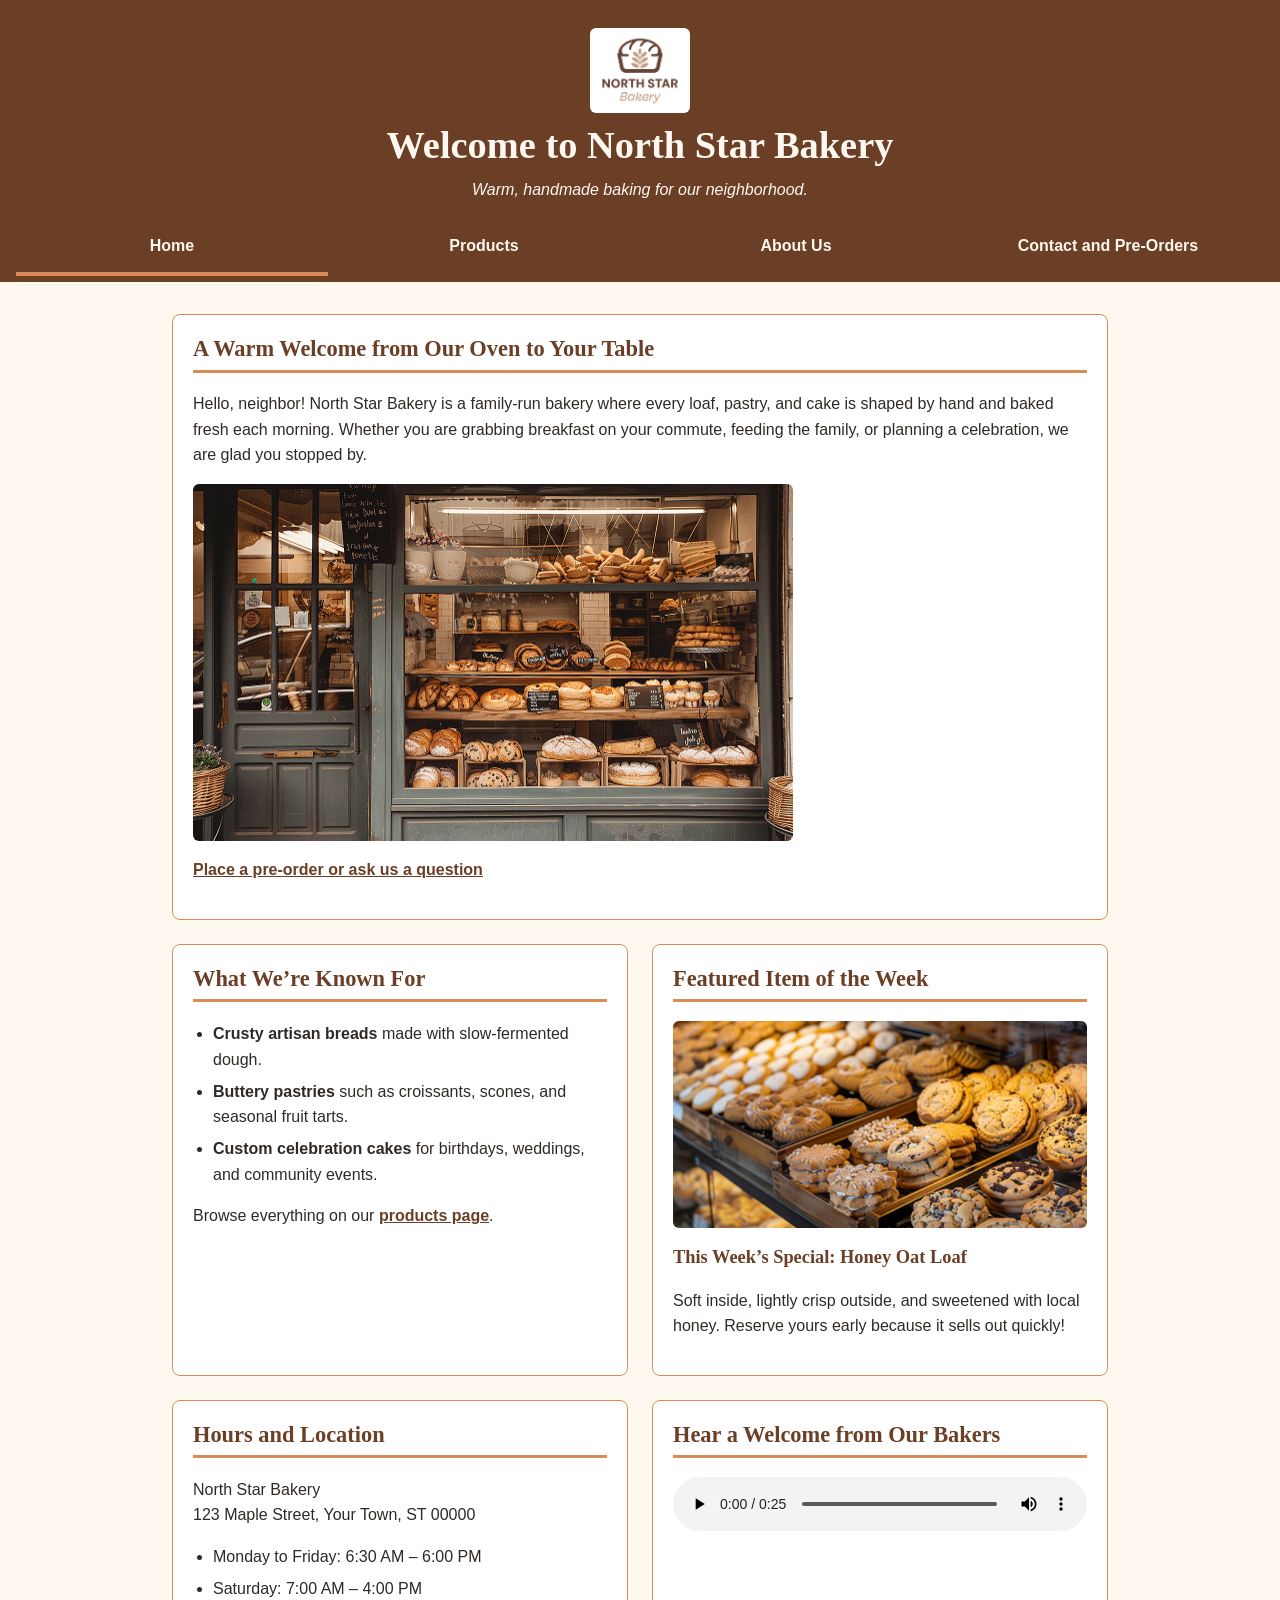
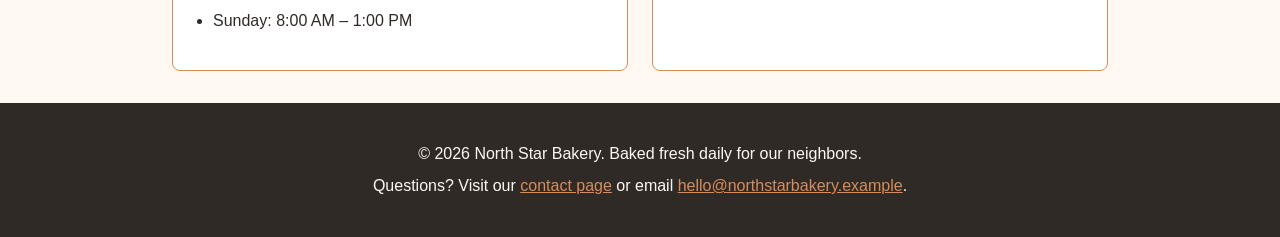
<file: index.html>
<!DOCTYPE html>
<html lang="en">
<head>
  <meta charset="UTF-8">
  <meta name="viewport" content="width=device-width, initial-scale=1.0">
  <meta name="description" content="North Star Bakery is a neighborhood bakery offering handmade breads, pastries, and cakes. Pre-order today.">
  <title>North Star Bakery | Home</title>
  <link rel="stylesheet" href="styles.css">
</head>
<body>
  <header>
    <img src="bakery-logo.png" alt="North Star Bakery logo" width="120">
    <h1>Welcome to North Star Bakery</h1>
    <p>Warm, handmade baking for our neighborhood.</p>
    <nav aria-label="Main navigation">
      <ul>
        <li><a href="index.html" aria-current="page">Home</a></li>
        <li><a href="products.html">Products</a></li>
        <li><a href="about.html">About Us</a></li>
        <li><a href="contact.html">Contact and Pre-Orders</a></li>
      </ul>
    </nav>
  </header>

  <main>
    <section>
      <h2>A Warm Welcome from Our Oven to Your Table</h2>
      <p>Hello, neighbor! North Star Bakery is a family-run bakery where every loaf, pastry, and cake is shaped by hand and baked fresh each morning. Whether you are grabbing breakfast on your commute, feeding the family, or planning a celebration, we are glad you stopped by.</p>
      <img src="bakery-storefront.png" alt="The North Star Bakery storefront with a welcoming window display of fresh bread and a hanging sign above the door" width="600">
      <p><a href="contact.html">Place a pre-order or ask us a question</a></p>
    </section>

    <section>
      <h2>What We&rsquo;re Known For</h2>
      <ul>
        <li><strong>Crusty artisan breads</strong> made with slow-fermented dough.</li>
        <li><strong>Buttery pastries</strong> such as croissants, scones, and seasonal fruit tarts.</li>
        <li><strong>Custom celebration cakes</strong> for birthdays, weddings, and community events.</li>
      </ul>
      <p>Browse everything on our <a href="products.html">products page</a>.</p>
    </section>

    <section>
      <h2>Featured Item of the Week</h2>
      <picture>
        <source media="(min-width: 800px)" srcset="bakery-feature-large.png">
        <source media="(max-width: 799px)" srcset="bakery-feature-small.png">
        <img src="bakery-feature-small.png" alt="A freshly baked featured item of the week displayed on a wooden board at North Star Bakery" width="600">
      </picture>
      <h3>This Week&rsquo;s Special: Honey Oat Loaf</h3>
      <p>Soft inside, lightly crisp outside, and sweetened with local honey. Reserve yours early because it sells out quickly!</p>
    </section>

    <section>
      <h2>Hours and Location</h2>
      <address>
        North Star Bakery<br>
        123 Maple Street, Your Town, ST 00000
      </address>
      <ul>
        <li>Monday to Friday: 6:30 AM &ndash; 6:00 PM</li>
        <li>Saturday: 7:00 AM &ndash; 4:00 PM</li>
        <li>Sunday: 8:00 AM &ndash; 1:00 PM</li>
      </ul>
    </section>

    <section>
      <h2>Hear a Welcome from Our Bakers</h2>
      <audio controls>
        <source src="bakery-welcome.mp3" type="audio/mpeg">
        <p>Your browser does not support the audio element. This is a short welcome message from the North Star Bakery team, inviting you to stop by, try our fresh bread, and place a pre-order. <a href="bakery-welcome.mp3">Download the audio file</a>.</p>
      </audio>
    </section>
  </main>

  <footer>
    <p>&copy; 2026 North Star Bakery. Baked fresh daily for our neighbors.</p>
    <p>Questions? Visit our <a href="contact.html">contact page</a> or email <a href="mailto:hello@northstarbakery.example">hello@northstarbakery.example</a>.</p>
  </footer>
</body>
</html>
</file>
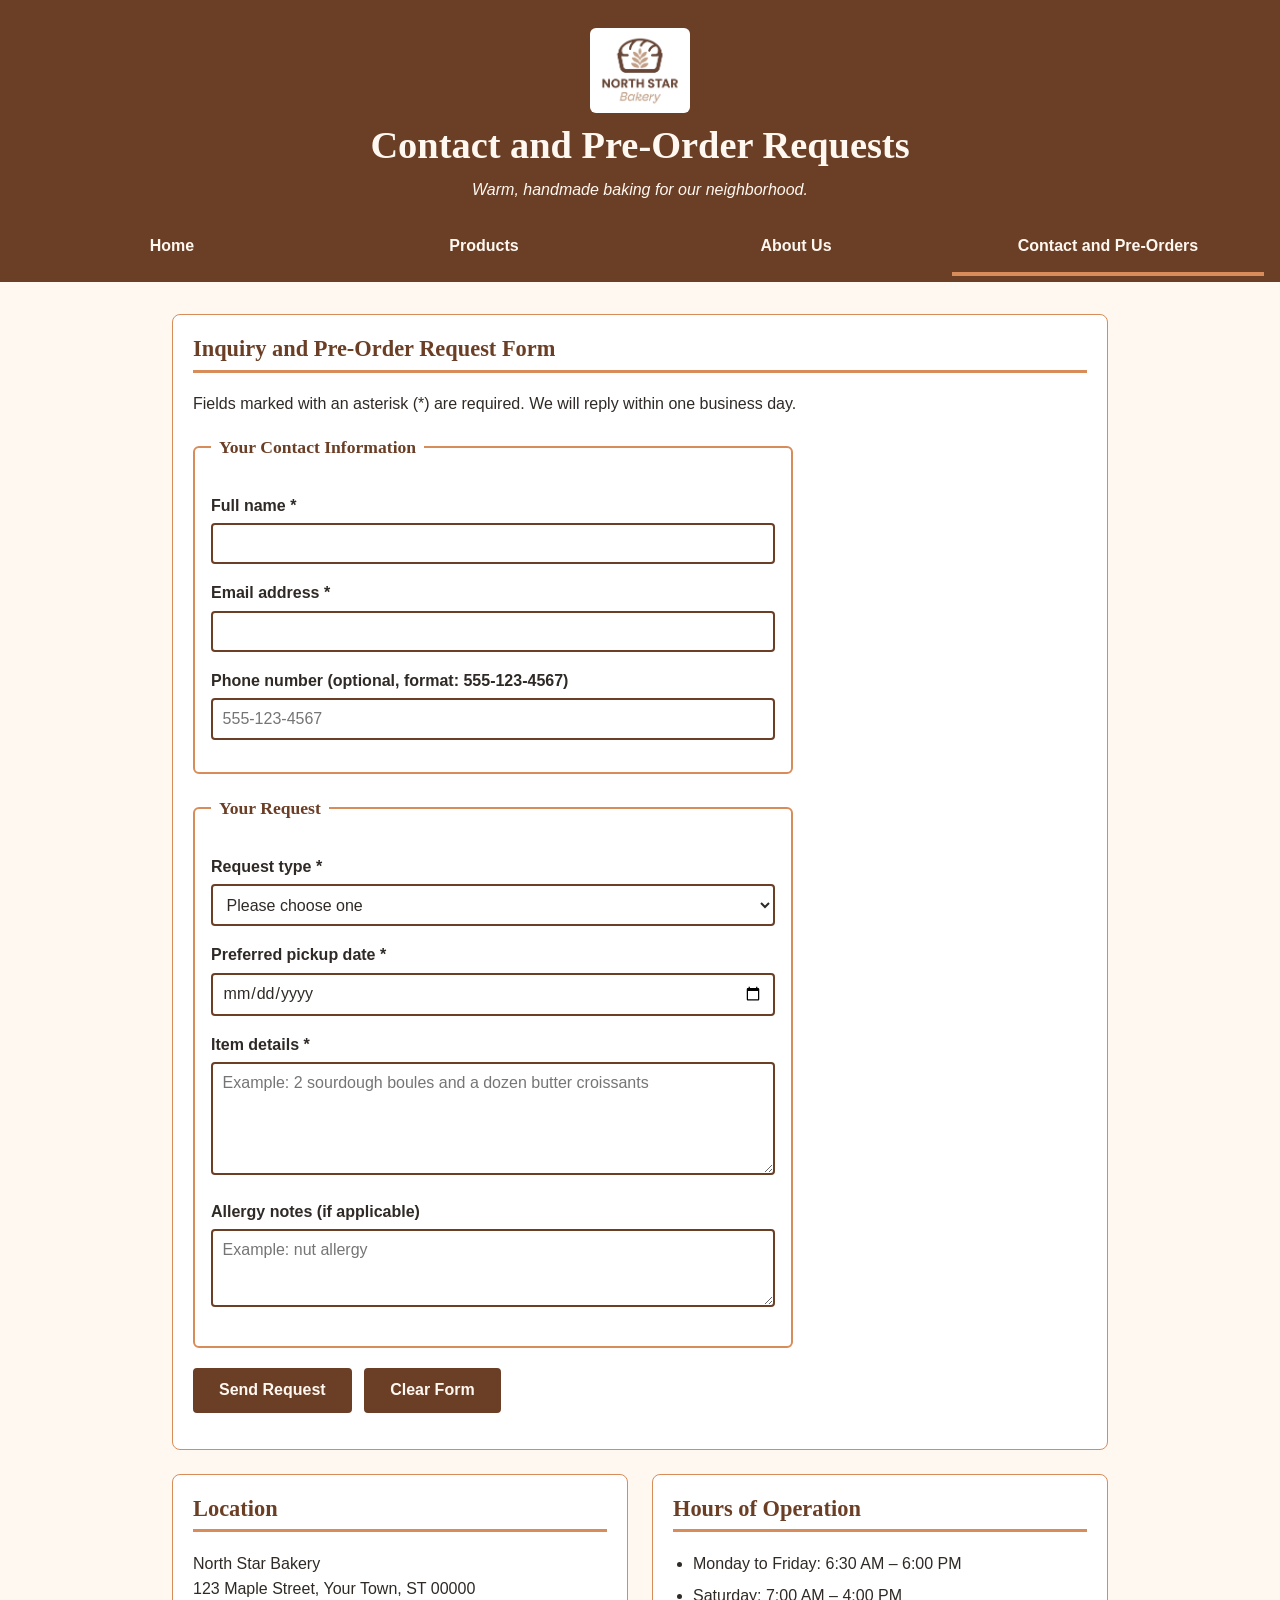
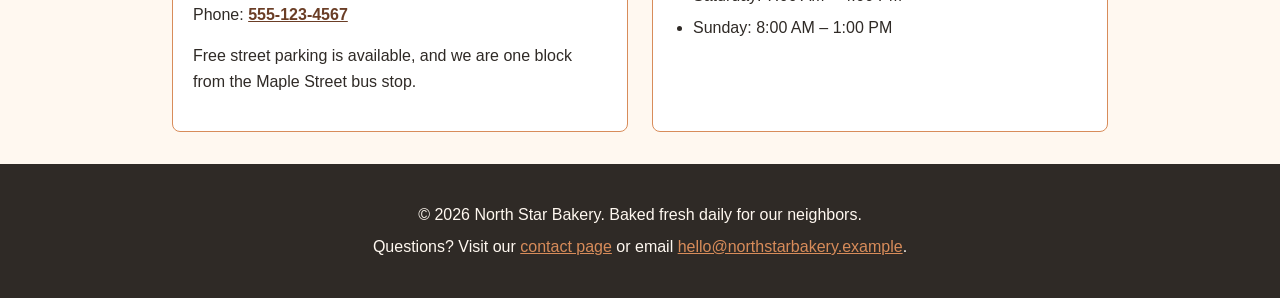
<file: contact.html>
<!DOCTYPE html>
<html lang="en">
<head>
  <meta charset="UTF-8">
  <meta name="viewport" content="width=device-width, initial-scale=1.0">
  <meta name="description" content="Send an inquiry or pre-order request to North Star Bakery. Find our hours and location.">
  <title>North Star Bakery | Contact and Pre-Orders</title>
  <link rel="stylesheet" href="styles.css">
  <script src="script.js" defer></script>
</head>
<body>
  <header>
    <img src="bakery-logo.png" alt="North Star Bakery logo" width="120">
    <h1>Contact and Pre-Order Requests</h1>
    <p>Warm, handmade baking for our neighborhood.</p>
    <nav aria-label="Main navigation">
      <ul>
        <li><a href="index.html">Home</a></li>
        <li><a href="products.html">Products</a></li>
        <li><a href="about.html">About Us</a></li>
        <li><a href="contact.html" aria-current="page">Contact and Pre-Orders</a></li>
      </ul>
    </nav>
  </header>

  <main>
    <section>
      <h2>Inquiry and Pre-Order Request Form</h2>
      <p>Fields marked with an asterisk (*) are required. We will reply within one business day.</p>

      <form action="#" method="post" id="preorder-form" novalidate>
        <fieldset>
          <legend>Your Contact Information</legend>

          <p>
            <label for="name">Full name *</label><br>
            <input type="text" id="name" name="name" required minlength="2" autocomplete="name">
          <span class="error-message" id="name-error"></span>
          </p>

          <p>
            <label for="email">Email address *</label><br>
            <input type="email" id="email" name="email" required autocomplete="email">
          <span class="error-message" id="email-error"></span>
          </p>

          <p>
            <label for="phone">Phone number (optional, format: 555-123-4567)</label><br>
            <input type="tel" id="phone" name="phone" pattern="[0-9]{3}-[0-9]{3}-[0-9]{4}" placeholder="555-123-4567" autocomplete="tel">
          <span class="error-message" id="phone-error"></span>
          </p>
        </fieldset>

        <fieldset>
          <legend>Your Request</legend>

          <p>
            <label for="request-type">Request type *</label><br>
            <select id="request-type" name="request_type" required>
              <option value="">Please choose one</option>
              <option value="preorder">Pre-order</option>
              <option value="general">General question</option>
              <option value="event">Event or catering inquiry</option>
            </select>
          <span class="error-message" id="request-type-error"></span>
          </p>

          <p>
            <label for="pickup-date">Preferred pickup date *</label><br>
            <input type="date" id="pickup-date" name="pickup_date" required>
          <span class="error-message" id="pickup-date-error"></span>
          </p>

          <p>
            <label for="item-details">Item details *</label><br>
            <textarea id="item-details" name="item_details" rows="5" cols="40" required minlength="10" maxlength="500" placeholder="Example: 2 sourdough boules and a dozen butter croissants"></textarea>
          <span class="error-message" id="item-details-error"></span>
          <span class="helper-text" id="list-note"></span>
          </p>

          <p>
            <label for="allergy-notes">Allergy notes (if applicable)</label><br>
            <textarea id="allergy-notes" name="allergy_notes" rows="3" cols="40" maxlength="300" placeholder="Example: nut allergy"></textarea>
          <span class="error-message" id="allergy-notes-error"></span>
          </p>
        </fieldset>

        <p>
          <button type="submit">Send Request</button>
          <button type="reset" id="reset-btn">Clear Form</button>
        </p>
        <div id="form-status" role="status" tabindex="-1"></div>
      </form>
    </section>

    <section>
      <h2>Location</h2>
      <address>
        North Star Bakery<br>
        123 Maple Street, Your Town, ST 00000<br>
        Phone: <a href="tel:5551234567">555-123-4567</a>
      </address>
      <p>Free street parking is available, and we are one block from the Maple Street bus stop.</p>
    </section>

    <section>
      <h2>Hours of Operation</h2>
      <ul>
        <li>Monday to Friday: 6:30 AM &ndash; 6:00 PM</li>
        <li>Saturday: 7:00 AM &ndash; 4:00 PM</li>
        <li>Sunday: 8:00 AM &ndash; 1:00 PM</li>
      </ul>
    </section>
  </main>

  <footer>
    <p>&copy; 2026 North Star Bakery. Baked fresh daily for our neighbors.</p>
    <p>Questions? Visit our <a href="contact.html">contact page</a> or email <a href="mailto:hello@northstarbakery.example">hello@northstarbakery.example</a>.</p>
  </footer>
</body>
</html>
</file>
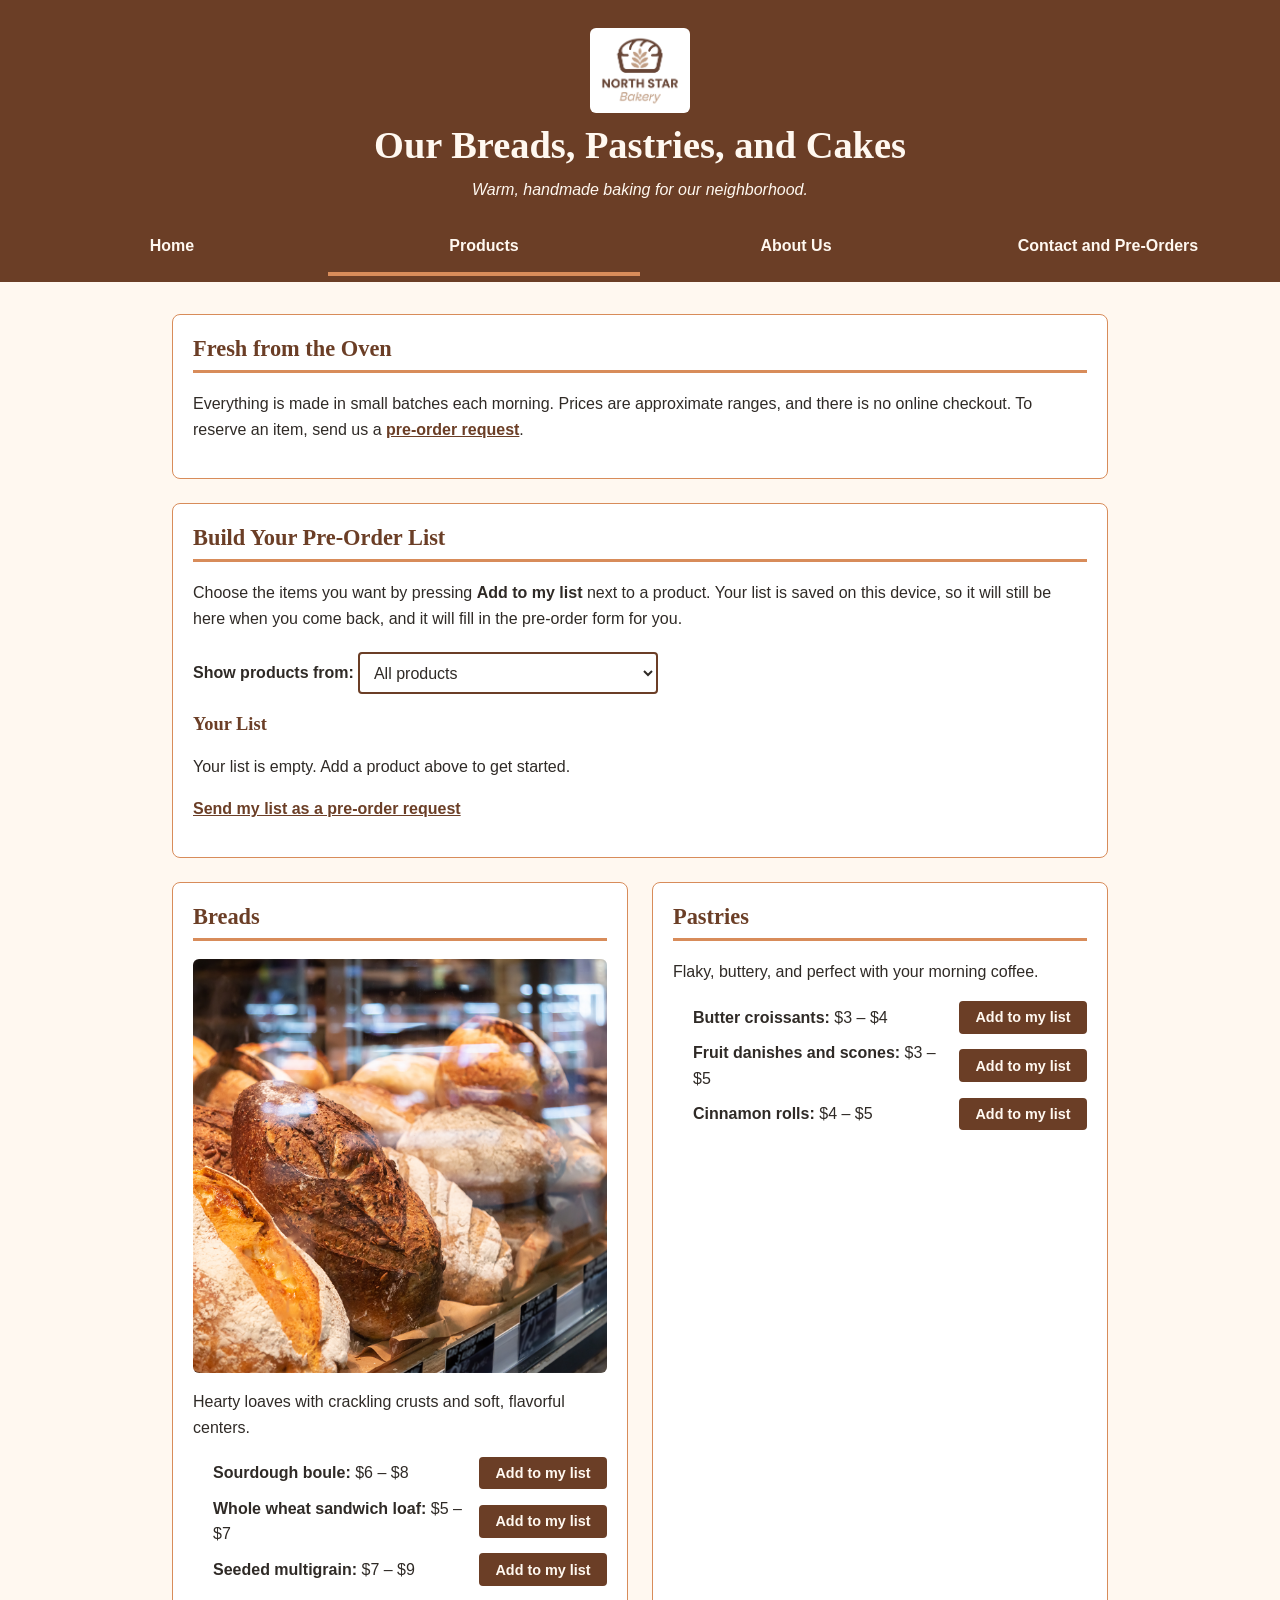
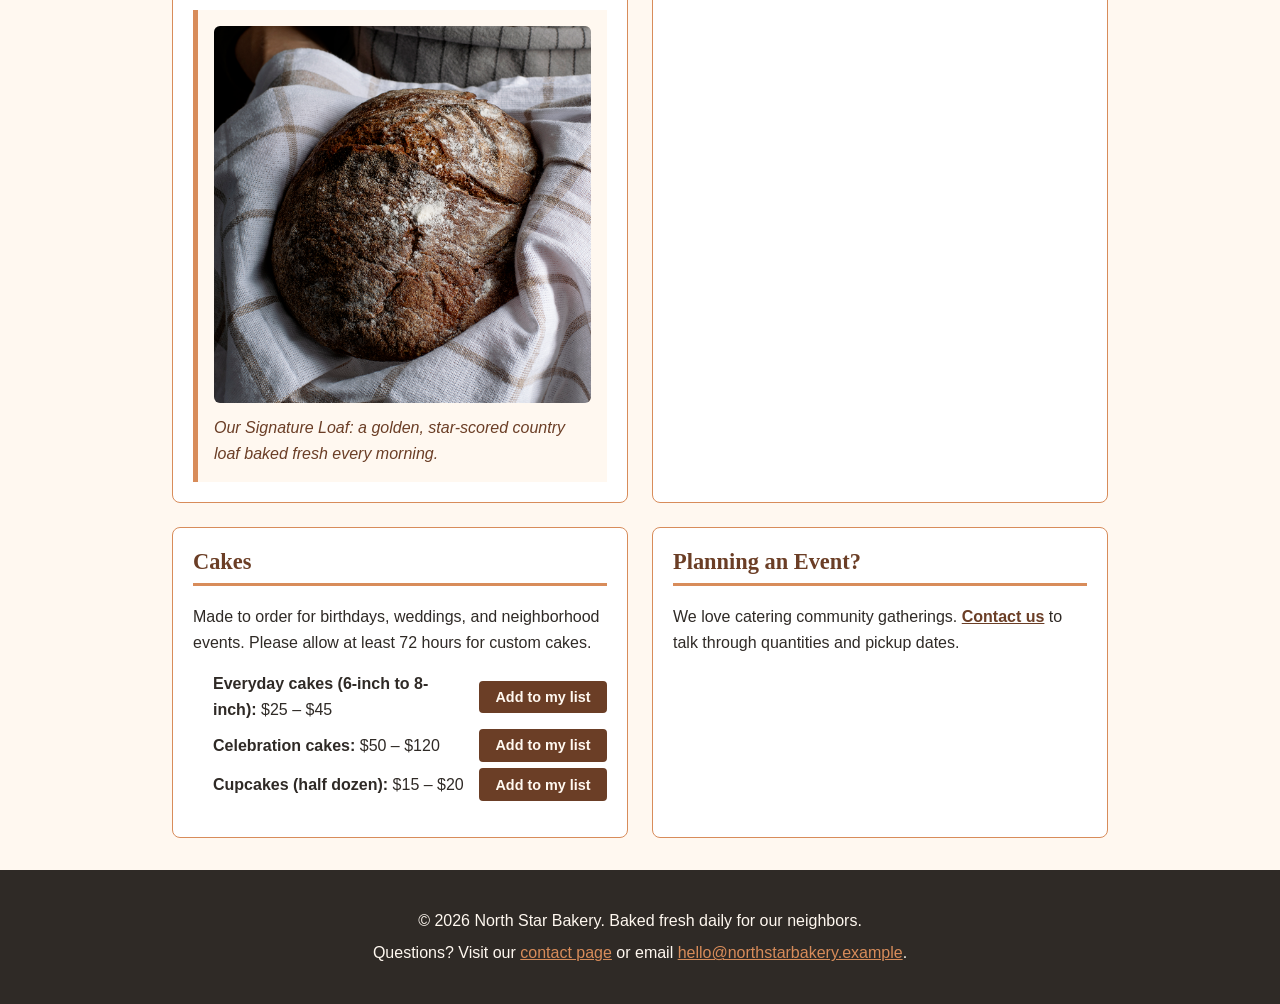
<file: products.html>
<!DOCTYPE html>
<html lang="en">
<head>
  <meta charset="UTF-8">
  <meta name="viewport" content="width=device-width, initial-scale=1.0">
  <meta name="description" content="Explore North Star Bakery breads, pastries, and cakes with pricing ranges.">
  <title>North Star Bakery | Products</title>
  <link rel="stylesheet" href="styles.css">
  <script src="script.js" defer></script>
</head>
<body>
  <header>
    <img src="bakery-logo.png" alt="North Star Bakery logo" width="120">
    <h1>Our Breads, Pastries, and Cakes</h1>
    <p>Warm, handmade baking for our neighborhood.</p>
    <nav aria-label="Main navigation">
      <ul>
        <li><a href="index.html">Home</a></li>
        <li><a href="products.html" aria-current="page">Products</a></li>
        <li><a href="about.html">About Us</a></li>
        <li><a href="contact.html">Contact and Pre-Orders</a></li>
      </ul>
    </nav>
  </header>

  <main>
    <section>
      <h2>Fresh from the Oven</h2>
      <p>Everything is made in small batches each morning. Prices are approximate ranges, and there is no online checkout. To reserve an item, send us a <a href="contact.html">pre-order request</a>.</p>
    </section>

    <section id="planner">
      <h2>Build Your Pre-Order List</h2>
      <p>Choose the items you want by pressing <strong>Add to my list</strong> next to a product. Your list is saved on this device, so it will still be here when you come back, and it will fill in the pre-order form for you.</p>
      <p>
        <label for="category-filter">Show products from:</label>
        <select id="category-filter" name="category_filter">
          <option value="all">All products</option>
          <option value="breads">Breads</option>
          <option value="pastries">Pastries</option>
          <option value="cakes">Cakes</option>
        </select>
      </p>
      <h3>Your List</h3>
      <p id="list-summary" aria-live="polite">Your list is empty.</p>
      <ul id="preorder-items"></ul>
      <p>
        <button type="button" id="clear-list">Clear list</button>
        <a href="contact.html">Send my list as a pre-order request</a>
      </p>
    </section>

    <section data-category="breads">
      <h2>Breads</h2>
      <img src="bakery-bread.png" alt="Several rustic loaves of freshly baked bread cooling on a wire rack" width="600">
      <p>Hearty loaves with crackling crusts and soft, flavorful centers.</p>
      <ul>
        <li data-id="sourdough-boule"><strong>Sourdough boule:</strong> $6 &ndash; $8</li>
        <li data-id="wheat-sandwich-loaf"><strong>Whole wheat sandwich loaf:</strong> $5 &ndash; $7</li>
        <li data-id="seeded-multigrain"><strong>Seeded multigrain:</strong> $7 &ndash; $9</li>
      </ul>

      <figure>
        <img src="bakery-signature-loaf.png" alt="The North Star signature loaf, golden brown with a scored star pattern on top" width="600">
        <figcaption>Our Signature Loaf: a golden, star-scored country loaf baked fresh every morning.</figcaption>
      </figure>
    </section>

    <section data-category="pastries">
      <h2>Pastries</h2>
      <p>Flaky, buttery, and perfect with your morning coffee.</p>
      <ul>
        <li data-id="butter-croissants"><strong>Butter croissants:</strong> $3 &ndash; $4</li>
        <li data-id="danishes-scones"><strong>Fruit danishes and scones:</strong> $3 &ndash; $5</li>
        <li data-id="cinnamon-rolls"><strong>Cinnamon rolls:</strong> $4 &ndash; $5</li>
      </ul>
    </section>

    <section data-category="cakes">
      <h2>Cakes</h2>
      <p>Made to order for birthdays, weddings, and neighborhood events. Please allow at least 72 hours for custom cakes.</p>
      <ul>
        <li data-id="everyday-cakes"><strong>Everyday cakes (6-inch to 8-inch):</strong> $25 &ndash; $45</li>
        <li data-id="celebration-cakes"><strong>Celebration cakes:</strong> $50 &ndash; $120</li>
        <li data-id="cupcakes"><strong>Cupcakes (half dozen):</strong> $15 &ndash; $20</li>
      </ul>
    </section>

    <section>
      <h2>Planning an Event?</h2>
      <p>We love catering community gatherings. <a href="contact.html">Contact us</a> to talk through quantities and pickup dates.</p>
    </section>
  </main>

  <footer>
    <p>&copy; 2026 North Star Bakery. Baked fresh daily for our neighbors.</p>
    <p>Questions? Visit our <a href="contact.html">contact page</a> or email <a href="mailto:hello@northstarbakery.example">hello@northstarbakery.example</a>.</p>
  </footer>
</body>
</html>
</file>
<file: styles.css>
/* North Star Bakery - Touchstone 3 stylesheet
   Colors (4 total):
   cream    #FFF8F0  page background
   brown    #6B3E26  header, headings, buttons
   peach    #D88C5A  accents, borders, hover
   charcoal #2F2A26  body text, footer
   Fonts (2 total): Georgia (headings), Arial (body)
   Approach: mobile-first. Base styles are for small screens,
   the media query at the bottom enlarges the layout. */

:root {
  --cream: #FFF8F0;
  --brown: #6B3E26;
  --peach: #D88C5A;
  --charcoal: #2F2A26;
}

* {
  box-sizing: border-box;
}

body {
  margin: 0;
  font-family: Arial, Helvetica, sans-serif;
  font-size: 1rem;
  line-height: 1.6;
  color: var(--charcoal);
  background-color: var(--cream);
}

/* ---------- Headings ---------- */
h1, h2, h3 {
  font-family: Georgia, "Times New Roman", serif;
  line-height: 1.25;
}

h1 {
  margin: 0.5rem 0;
  font-size: 1.75rem;
}

h2 {
  margin-top: 0;
  padding-bottom: 0.4rem;
  font-size: 1.4rem;
  color: var(--brown);
  border-bottom: 3px solid var(--peach);
}

h3 {
  font-size: 1.15rem;
  color: var(--brown);
}

/* ---------- Header and navigation ---------- */
header {
  padding: 1.25rem 1rem 0;
  text-align: center;
  color: var(--cream);
  background-color: var(--brown);
}

header img {
  max-width: 100px;
  height: auto;
  margin: 0 auto;
}

header p {
  margin: 0 0 1rem;
  font-style: italic;
}

nav ul {
  display: flex;
  flex-direction: column;
  margin: 0;
  padding: 0;
  list-style: none;
}

nav li {
  flex: 1;
}

nav a {
  display: block;
  padding: 0.85rem 1rem;
  font-weight: bold;
  text-align: center;
  text-decoration: none;
  color: var(--cream);
  border-top: 1px solid var(--peach);
}

nav a:hover,
nav a:focus {
  color: var(--charcoal);
  background-color: var(--peach);
}

nav a[aria-current="page"] {
  border-bottom: 4px solid var(--peach);
}

/* ---------- Main content ---------- */
main {
  display: flex;
  flex-direction: column;
  gap: 1.5rem;
  max-width: 1000px;
  margin: 0 auto;
  padding: 1.5rem 1rem;
}

main > section {
  padding: 1.25rem;
  background-color: #ffffff;
  border: 1px solid var(--peach);
  border-radius: 8px;
}

ul {
  padding-left: 1.25rem;
}

li {
  margin-bottom: 0.4rem;
}

main a {
  color: var(--brown);
  font-weight: bold;
}

main a:hover,
main a:focus {
  color: var(--charcoal);
  background-color: var(--peach);
}

address {
  margin-bottom: 1rem;
  font-style: normal;
}

/* ---------- Media ---------- */
img,
video {
  display: block;
  max-width: 100%;
  height: auto;
  border-radius: 6px;
}

audio {
  display: block;
  width: 100%;
}

figure {
  margin: 1.5rem 0 0;
  padding: 1rem;
  background-color: var(--cream);
  border-left: 5px solid var(--peach);
}

figcaption {
  margin-top: 0.75rem;
  font-style: italic;
  color: var(--brown);
}

/* ---------- Form ---------- */
form {
  max-width: 600px;
}

fieldset {
  margin: 0 0 1.25rem;
  padding: 1rem;
  border: 2px solid var(--peach);
  border-radius: 6px;
}

legend {
  padding: 0 0.5rem;
  font-family: Georgia, "Times New Roman", serif;
  font-size: 1.1rem;
  font-weight: bold;
  color: var(--brown);
}

label {
  font-weight: bold;
}

input,
select,
textarea {
  width: 100%;
  margin-top: 0.3rem;
  padding: 0.6rem;
  font-family: inherit;
  font-size: 1rem;
  color: var(--charcoal);
  background-color: #ffffff;
  border: 2px solid var(--brown);
  border-radius: 4px;
}

input:focus,
select:focus,
textarea:focus,
button:focus {
  outline: 3px solid var(--peach);
  outline-offset: 2px;
}

button {
  padding: 0.7rem 1.5rem;
  margin-right: 0.5rem;
  font-family: inherit;
  font-size: 1rem;
  font-weight: bold;
  color: var(--cream);
  background-color: var(--brown);
  border: 2px solid var(--brown);
  border-radius: 4px;
  cursor: pointer;
}

button:hover {
  color: var(--charcoal);
  background-color: var(--peach);
  border-color: var(--peach);
}

/* ---------- Footer ---------- */
footer {
  padding: 1.5rem 1rem;
  text-align: center;
  color: var(--cream);
  background-color: var(--charcoal);
}

footer p {
  margin: 0.4rem 0;
}

footer a {
  color: var(--peach);
}

/* ---------- Larger screens (tablet and desktop) ---------- */
@media (min-width: 768px) {
  h1 {
    font-size: 2.4rem;
  }

  header {
    padding-top: 1.75rem;
  }

  nav ul {
    flex-direction: row;
    justify-content: center;
  }

  nav a {
    border-top: none;
  }

  main {
    flex-direction: row;
    flex-wrap: wrap;
    padding: 2rem;
  }

  /* two columns: each section takes half the row */
  main > section {
    flex: 1 1 calc(50% - 0.75rem);
  }

  /* first section (intro / form) spans the full width */
  main > section:first-child {
    flex-basis: 100%;
  }

  footer {
    padding: 2rem;
  }
}

/* ================= Touchstone 4: interactive features ================= */
[hidden] {
  display: none !important;
}

/* products: add/remove buttons inside each product line */
li[data-id],
#preorder-items li {
  display: flex;
  flex-wrap: wrap;
  align-items: center;
  justify-content: space-between;
  gap: 0.5rem;
}

.add-btn {
  margin-right: 0;
  padding: 0.4rem 0.9rem;
  font-size: 0.9rem;
}

.add-btn[aria-pressed="true"] {
  color: var(--charcoal);
  background-color: var(--peach);
  border-color: var(--brown);
}

#preorder-items {
  padding-left: 0;
  list-style: none;
}

#preorder-items li {
  padding: 0.5rem 0.75rem;
  background-color: var(--cream);
  border-left: 5px solid var(--peach);
}

#category-filter {
  max-width: 300px;
}

/* form: error messages, helper text and status banner */
.error-message {
  display: block;
  margin-top: 0.35rem;
  font-weight: bold;
  color: var(--brown);
}

.error-message:not(:empty) {
  padding: 0.4rem 0.6rem;
  background-color: var(--cream);
  border-left: 5px solid var(--peach);
}

.error-message:not(:empty)::before {
  content: "\26A0\FE0E  ";
}

input[aria-invalid="true"],
select[aria-invalid="true"],
textarea[aria-invalid="true"] {
  border-width: 4px;
  border-style: dashed;
}

.helper-text {
  display: block;
  margin-top: 0.35rem;
  font-style: italic;
  color: var(--brown);
}

.form-status {
  margin-top: 1rem;
  padding: 1rem;
  font-weight: bold;
  color: var(--charcoal);
  background-color: var(--cream);
  border: 3px solid var(--brown);
  border-radius: 6px;
}

@media (min-width: 768px) {
  main > section#planner {
    flex-basis: 100%;
  }
}

.product-info {
  flex: 1 1 14rem;
}
</file>
